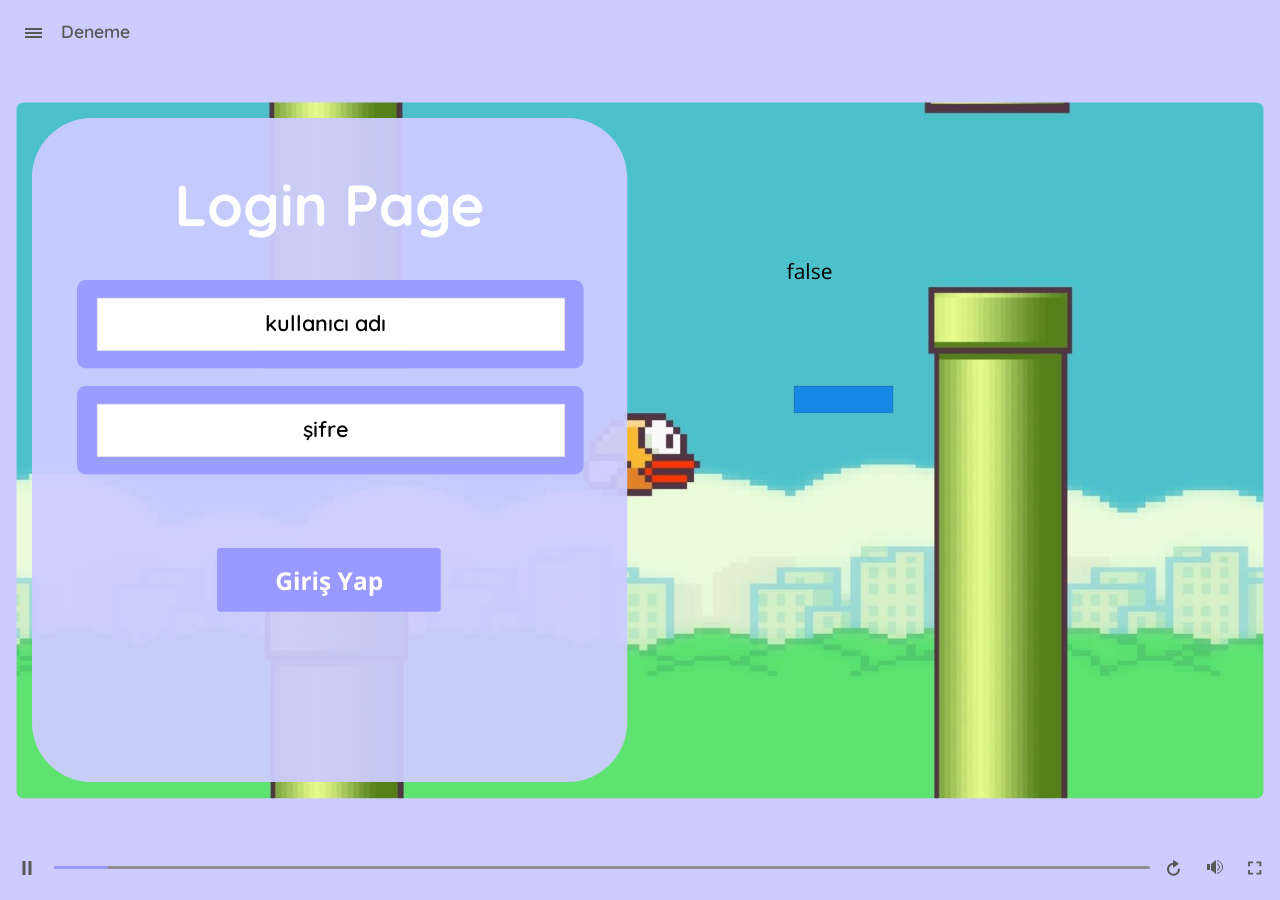
<file: index.html>
﻿<!doctype html>
<html lang="tr-TR">
<head>
  <meta charset="utf-8">
  <!-- Created using Storyline 360 x64 - http://www.articulate.com  -->
  <!-- version: 3.96.33815.0 -->
  <title>Deneme</title>
  <meta http-equiv="x-ua-compatible" content="IE=edge"/>
  <meta name="viewport" content="width=device-width,initial-scale=1,user-scalable=no,shrink-to-fit=no,minimal-ui"/>
  <meta name="apple-mobile-web-app-capable" content="yes"/>
  <style>
    html, body { height: 100%; padding: 0; margin: 0 }
    #app { height: 100%; width: 100%; }
  </style>

  <script>
    window.DS = {};
    window.globals = {
      DATA_PATH_BASE: '',
      HAS_FRAME: true,
      HAS_SLIDE: true,

      lmsPresent: false,
      tinCanPresent: false,
      cmi5Present: false,
      aoSupport: false,
      scale: 'noscale',
      captureRc: false,
      browserSize: 'optimal',
      bgColor: '#CCCCFF',
      features: 'DropInAcc,DropInBase,DropInCore,DropInInteractions,DropInVideo,LayerPresentAsDialog,MultipleQuizTracking,UpdatedThemeEditor',
      themeName: 'unified',
      preloaderColor: '#8C8C8C',
      suppressAnalytics: false,
      productChannel: 'stable',
      publishSource: 'storyline',
      aid: 'aid|00ebfcaf-3bd0-47c8-a664-331a74a7aa08',
      cid: 'ae1ab2a7-a864-4b74-bf4b-412675854950',
      playerVersion: '3.96.33815.0',
      publishTimestamp: '2025-04-28T13:32:07.5579666Z',
      maxIosVideoElements: 10,
      connectionSettings: { message: '%C3%87evrimd%C4%B1%C5%9F%C4%B1s%C4%B1n%C4%B1z.%20Tekrar%20ba%C4%9Flanmay%C4%B1%20deniyor...', useDarkTheme: true, mode: 'disabled' },
      hasFeature: function(feature) {
        return this.features.split(',').includes(feature);
      },
      
      parseParams: function(qs) {
        if (window.globals.parsedParams != null) {
          return window.globals.parsedParams;
        }
        qs = (qs || window.location.search.substr(1)).split('+').join(' ');
        var params = {},
            tokens,
            re = /[?&]?([^=]+)=([^&]*)/g;

        while (tokens = re.exec(qs)) {
          params[decodeURIComponent(tokens[1]).trim()] =
            decodeURIComponent(tokens[2]).trim();
        }
        window.globals.parsedParams = params;
        return params;
      }

    };
  </script>
  <script>
    var isIe11 = ('ActiveXObject' in window || window.MSBlobBuilder != null)
      && window.msCrypto != null && !window.ActiveXObject;
    if (isIe11) {
      window.globals.unsupportedBrowser = true;
      document.write(atob('[base64]'));
    }
  </script>

  <script>
    if (window.globals.hasFeature('MultiLanguageSinglePackageSupport')) {
      
      
    }
  </script>

  
  <script>window.THREE = { };</script>
  
</head>
<body style="background: #CCCCFF" class="cs-HTML theme-unified">
  <!-- 360 -->
  <script>!function(){var e,i=/iPhone/i,o=/iPod/i,n=/iPad/i,t=/\biOS-universal(?:.+)Mac\b/i,r=/\bAndroid(?:.+)Mobile\b/i,a=/Android/i,d=/(?:SD4930UR|\bSilk(?:.+)Mobile\b)/i,p=/Silk/i,l=/Windows Phone/i,u=/\bWindows(?:.+)ARM\b/i,b=/BlackBerry/i,s=/BB10/i,c=/Opera Mini/i,f=/\b(CriOS|Chrome)(?:.+)Mobile/i,h=/Mobile(?:.+)Firefox\b/i,v=function(e){return void 0!==e&&"MacIntel"===e.platform&&"number"==typeof e.maxTouchPoints&&e.maxTouchPoints>1&&"undefined"==typeof MSStream};e=function(e){var m={userAgent:"",platform:"",maxTouchPoints:0};e||"undefined"==typeof navigator?"string"==typeof e?m.userAgent=e:e&&e.userAgent&&(m={userAgent:e.userAgent,platform:e.platform,maxTouchPoints:e.maxTouchPoints||0}):m={userAgent:navigator.userAgent,platform:navigator.platform,maxTouchPoints:navigator.maxTouchPoints||0};var g=m.userAgent,y=g.split("[FBAN");void 0!==y[1]&&(g=y[0]),void 0!==(y=g.split("Twitter"))[1]&&(g=y[0]);var A=function(e){return function(i){return i.test(e)}}(g),w={apple:{phone:A(i)&&!A(l),ipod:A(o),tablet:!A(i)&&(A(n)||v(m))&&!A(l),universal:A(t),device:(A(i)||A(o)||A(n)||A(t)||v(m))&&!A(l)},amazon:{phone:A(d),tablet:!A(d)&&A(p),device:A(d)||A(p)},android:{phone:!A(l)&&A(d)||!A(l)&&A(r),tablet:!A(l)&&!A(d)&&!A(r)&&(A(p)||A(a)),device:!A(l)&&(A(d)||A(p)||A(r)||A(a))||A(/\bokhttp\b/i)},windows:{phone:A(l),tablet:A(u),device:A(l)||A(u)},other:{blackberry:A(b),blackberry10:A(s),opera:A(c),firefox:A(h),chrome:A(f),device:A(b)||A(s)||A(c)||A(h)||A(f)},any:!1,phone:!1,tablet:!1};return w.any=w.apple.device||w.android.device||w.windows.device||w.other.device,w.phone=w.apple.phone||w.android.phone||w.windows.phone,w.tablet=w.apple.tablet||w.android.tablet||w.windows.tablet,w}(),"object"==typeof exports&&"undefined"!=typeof module?module.exports=e:"function"==typeof define&&define.amd?define((function(){return e})):this.isMobile=e}();
    window.isMobile.apple.tablet = window.isMobile.apple.tablet ||
      (navigator.platform === 'MacIntel' && navigator.maxTouchPoints > 1);
    window.isMobile.apple.device = window.isMobile.apple.device || window.isMobile.apple.tablet;
    window.isMobile.tablet = window.isMobile.tablet || window.isMobile.apple.tablet;
    window.isMobile.any = window.isMobile.any || window.isMobile.apple.tablet;
  </script>

  <div id="focus-sink" tabindex="-1"></div>

  <div id="preso"></div>
  <script>
    (function() {

      var classTypes = [ 'desktop', 'mobile', 'phone', 'tablet' ];

      var addDeviceClasses = function(prefix, testObj) {
        var curr, i;
        for (i = 0; i < classTypes.length; i++) {
          curr = classTypes[i];
          if (testObj[curr]) {
            document.body.classList.add(prefix + curr);
          }
        }
      };

      var params = window.globals.parseParams(),
          isDevicePreview = params.devicepreview === '1',
          isPhoneOverride = params.deviceType === 'phone' || (isDevicePreview && params.phone == '1'),
          isTabletOverride = (params.deviceType === 'tablet' || isDevicePreview) && !isPhoneOverride,
          isMobileOverride = isPhoneOverride || isTabletOverride;

      var deviceView = {
        desktop: !window.isMobile.any && !isMobileOverride,
        mobile: window.isMobile.any || isMobileOverride,
        phone: isPhoneOverride || (window.isMobile.phone && !isTabletOverride),
        tablet: isTabletOverride || window.isMobile.tablet
      };

      window.globals.deviceView = deviceView;
      window.isMobile.desktop = !window.isMobile.any;
      window.isMobile.mobile = window.isMobile.any;

      addDeviceClasses('view-', deviceView);

    })();
  </script>
  
  <script src='story_content/triggers.js' type=text/javascript></script>
<script src='story_content/user.js' type=text/javascript></script>
  <div class="slide-loader"></div>

  <script>
    var doc = document, loader = doc.body.querySelector('.slide-loader'); [ 1, 2, 3 ].forEach(function(n) { var d = doc.createElement('div'); d.style.backgroundColor = window.globals.preloaderColor; d.classList.add('mobile-loader-dot'); d.classList.add('dot' + n); loader.appendChild(d); });
  </script>

  <div class="mobile-load-title-overlay" style="display: none">
    <div class="mobile-load-title">Deneme</div>
  </div>

  <div class="mobile-chrome-warning"></div>

  
<style>
  .warn-connection-dialog {
    display: none;
    background: transparent;
    pointer-events: all;
    position: fixed;
    left: 0;
    top: 0;
    width: 100%;
    height: 100%;
    z-index: 999;
  }

  .warn-connection-content {
    pointer-events: all;
    border-radius: 4px;
    background: white;
    border: 1px solid #E7E7E7;
    color: #333333;
    box-shadow: 0 2px 4px rgba(0, 0, 0, 0.25);
    transition: all 150ms ease-out;
    position: absolute;
    white-space: nowrap;
  }

  .view-phone.is-landscape .warn-connection-content {
    left: 23px;
    bottom: 23px;
  }

  .view-tablet.is-landscape .warn-connection-content {
    left: 50%;
    top: 20px;
    transform: translateX(-50%);
  }

  .view-mobile.is-portrait .warn-connection-content {
    transform: translate(-50%, calc(-100% - 15px));
  }

  .warn-connection-content p {
    display: inline-block;
    margin: 0 8px 0 0;
    line-height: 33px;
    font-size: 11px;
  }

  .warn-connection-content svg {
    position: relative;
    vertical-align: middle;
    margin: 0 2px 2px 8px;
  }

  .view-desktop .warn-connection-content {
    left: 1.5em;
    bottom: 1.5em;
  }

  .view-desktop .warn-connection-content p {
    font-size: 1.1em;
  }

  .is-offline .warn-connection-dialog {
    display: block;
  }

  .is-offline .cs-panel * {
    pointer-events: none !important;
  }

  .is-offline .cs-panel {
    pointer-events: all !important;
  }

  .is-offline #nav-controls * {
    pointer-events: none !important;
  }

  .is-offline #nav-controls {
    pointer-events: all !important;
  }
</style>

<div class="warn-connection-dialog" role="alertdialog" aria-modal="true" tabindex="0" aria-labelledby="warn-connection-message">
  <div class="warn-connection-content">
    <svg width="17" height="15" viewBox="0 0 17 15" xmlns="http://www.w3.org/2000/svg">
      <path fill="#8F0000" stroke="white" d="M16.07,12.98 L15.88,12.23 L9.51,1.21 C8.97,0.26,7.6,0.26,7.06,1.21 L0.69,12.23 C0.15,13.16,0.81,14.36,1.91,14.36 H14.65 C15.47,14.36,16.05,13.7,16.07,12.98 Z"/>
      <path fill="white" stroke="white" d="M8.58,5.5 C8.35,5.28,8.5,5.35,8.21,5.32 C8.09,5.35,7.97,5.49,7.96,5.67 C7.97,5.79,7.98,5.92,7.98,6.04 L7.98,6.04 C7.99,6.17,8,6.31,8.01,6.43 L8.01,6.44 C8.03,6.92,8.06,7.41,8.09,7.9 L8.09,7.9 C8.12,8.39,8.14,8.88,8.17,9.37 C8.17,9.39,8.18,9.42,8.2,9.44 C8.23,9.46,8.25,9.47,8.28,9.47 C8.31,9.47,8.34,9.46,8.35,9.44 C8.37,9.43,8.38,9.4,8.39,9.35 L8.39,9.34 C8.39,9.24,8.4,9.15,8.4,9.05 L8.4,9.05 C8.41,8.96,8.41,8.86,8.42,8.75 C8.43,8.44,8.45,8.12,8.47,7.81 L8.47,7.81 C8.49,7.49,8.51,7.18,8.53,6.87 C8.55,6.46,8.56,6.05,8.59,5.64 L8.6,5.62 C8.6,5.57,8.59,5.53,8.58,5.5 L8.21,5.32 Z"/>
      <circle fill="white" stroke="white" cx="8.3" cy="11.35" r="0.3"/>
    </svg>
    <p id="warn-connection-message">You are offline. Trying to reconnect...</p>
  </div>
</div>

<script>
  (function() {
    window.DS.connection = {
      warningShown: false,
      assets: {},
      loadingAssetGroup: false,
      retryDelay: 500
    };

    var connectionSettings = window.globals.connectionSettings || {};

    var useConnectionMessages = window.AbortController != null &&
      window.location.protocol != 'file:' &&
      connectionSettings.mode === 'normal';

    window.DS.connection.useConnectionMessages = useConnectionMessages;

    var assetCount = 0;
    var checkLoadedId;


    if (useConnectionMessages && connectionSettings != null) {
      var contentEl = document.querySelector('.warn-connection-content');
      var messageEl = contentEl.querySelector('p');

      if (connectionSettings.useDarkTheme) {
        contentEl.style.borderColor = '#BABBBA';
        contentEl.style.backgroundColor = '#282828';
        contentEl.style.color = '#FFFFFF';
      }

      if (connectionSettings.message != null) {
        messageEl.textContent = window.decodeURIComponent(connectionSettings.message);
      }
    }

    function checkAssetsReady() {
      for (var i in DS.connection.assets) {
        if (!DS.connection.assets[i].success) {
          return false;
        }
      }
      return true;
    }

    function stopAssetGroup() {
      if (!useConnectionMessages) { return; }

      assetCount = 0;

      DS.connection.oldAssetGroup = DS.connection.assets;
      DS.connection.assets = {};
      DS.connection.loadingAssetGroup = false;
      clearInterval(checkLoadedId);
    }

    function startAssetGroup() {
      if (!useConnectionMessages) { return; }
      var ticks = 0;
      clearInterval(checkLoadedId);
      checkLoadedId = setInterval(function() {
        var loaded = 0;
        if (assetCount === 0 && loaded === 0) {
          clearInterval(checkLoadedId);
          return;
        }

        for (var i in DS.connection.assets) {
          if (DS.connection.assets[i].success) {
            loaded++;
          }
        }

        if (assetCount === loaded && checkAssetsReady()) {
          for (var i in DS.connection.assets) {
            if (DS.connection.assets[i].action) {
              DS.connection.assets[i].action();
            }
          }
          hideWarning();
          stopAssetGroup();
        }
      }, 100)
    }

    function requiredAsset(url, action, retry, type) {
      if (!useConnectionMessages) { return; }
      if (DS.connection.assets[url]) { return; }

      DS.connection.assets[url] = {
        success: false, action: action, retry: retry, type: type
      };
      assetCount = Object.keys(DS.connection.assets).length;
      if (!DS.connection.loadingAssetGroup) {
        startAssetGroup();
      }
      DS.connection.loadingAssetGroup = true;
    }

    function assetLoaded(url) {
      if (!useConnectionMessages) { return; }
      if (DS.connection.assets[url]) {
        DS.connection.assets[url].success = true;
      }
    }

    function assetFailed(url) {
      if (!useConnectionMessages) { return; }
      if (!DS.connection.assets[url]) {
        if (/\.js$/.test(url) && url.indexOf('transcripts') === -1) {
          setTimeout(function() {
            if (DS.connection.lastSlideLoaded != null) {
              DS.connection.lastSlideLoaded();
            }
          }, DS.connection.retryDelay);
        }
        return;
      }
      if (!DS.connection.warningShown) { showWarning(); }
      if (DS.connection.assets[url].retry) {
        setTimeout(function() {
          if (!DS.connection.assets[url].success) {
            DS.connection.assets[url].retry()
          }
        }, DS.connection.retryDelay);
      }
    }

    function hideWarning() {
      document.body.classList.remove('is-offline');
      DS.connection.warningShown = false;
      enableKeys();
    }
    DS.connection.hideWarning = hideWarning

    function showWarning(btn) {
      document.body.classList.add('is-offline')
      DS.connection.warningShown = true;
      updateWarningPosition();
      disableKeys();
    }

    function updateWarningPosition() {
      if (!DS.connection.warningShown) {
        return;
      }

      var isPortrait = document.body.classList.contains('is-portrait');
      var isMobile = document.body.classList.contains('view-mobile');
      var warningEl = document.querySelector('.warn-connection-content');

      if (isPortrait && isMobile) {
        var slide = document.querySelector('.primary-slide');
        var slideRect = slide != null
          ? slide.getBoundingClientRect()
          : { top: window.innerHeight, left: 0, width: window.innerWidth };

        warningEl.style.top = `${slideRect.top}px`
        warningEl.style.left = `${slideRect.left + slideRect.width / 2}px`
      } else {
        warningEl.style.top = null;
        warningEl.style.left = null;
      }

      window.requestAnimationFrame(updateWarningPosition);
    }

    function onDisableKeyDown(e) {
      e.preventDefault();
      e.stopImmediatePropagation();
    }

    function onDisableKeyUp(e) {
      e.preventDefault();
      e.stopImmediatePropagation();
    }

    var accStyle = document.createElement('style');
    var warnDialogEl = document.querySelector('.warn-connection-dialog');

    function disableKeys() {
      if (DS.views && DS.views.nsStack && DS.views.nsStack.length === 1) {
        DS.views.nsStack[0].tabReachable = false
        DS.views.nsStack[0].updateTabIndex(true, true);
      }

      accStyle.innerHTML = '.acc-shadow-dom { display: none; }';
      document.body.appendChild(accStyle);

      warnDialogEl.parentNode.append(warnDialogEl);
      warnDialogEl.focus();
    }

    function enableKeys() {
      accStyle.remove();
      if (DS.views && DS.views.nsStack && DS.views.nsStack.length === 1 && DS.views.nsStack[0].name === '_frame') {
        DS.views.nsStack[0].tabReachable = true;
        DS.views.nsStack[0].updateTabIndex();
      }
    }

    // these will all be noops if the feature flag isn't set in
    // the data and `window.globals.features`
    DS.connection.requiredAsset = requiredAsset;
    DS.connection.assetLoaded = assetLoaded;
    DS.connection.assetFailed = assetFailed;
    DS.connection.stopAssetGroup = stopAssetGroup;
    DS.connection.startAssetGroup = startAssetGroup;
  })();
</script>


  <script>
    
    if (window.autoSpider && window.vInterfaceObject) {
      document.querySelector('.mobile-load-title-overlay').style.display = 'none';
    }
  </script>

  

  <link rel="stylesheet" href="html5/data/css/output.min.css" data-noprefix/>
</body>
<script src="html5/lib/scripts/bootstrapper.min.js"></script>
</html>
</file>
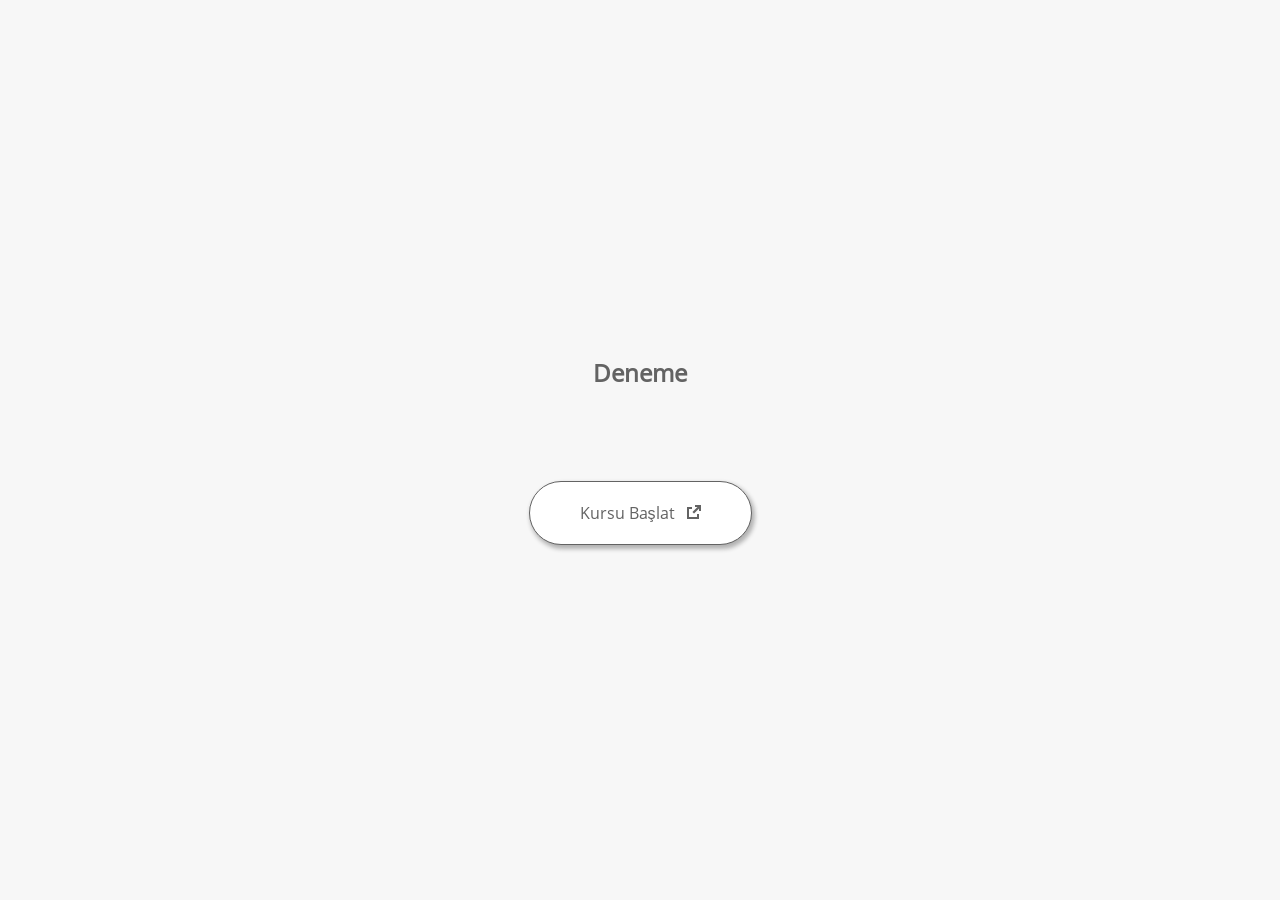
<file: launcher.html>
﻿<html lang="tr-TR">
	<head>
		<!-- Created using Storyline 360 x64 - http://www.articulate.com  --> 
		<!-- version: 3.96.33815.0 --> 

		<title>Deneme</title>
    <style>
      @font-face {
        font-family: "Open Sans Full";
        font-style: normal;
        font-weight: 400;
        src: local("Open Sans"),
             local("OpenSans"),
             url(html5/lib/stylesheets/mobile-fonts/open-sans-regular.woff) format("woff")
      }
      body {
        background-color: #F7F7F7;
      }
      h1 {
        color: #636363;
        font-family: "Open Sans Full", Helvetica, sans-serif;
        font-size: 150%;
        margin-bottom: 92px;
        padding-bottom: 0;
      }

      button {
        background-color: #FFF;
        border: 1px solid #636363;
        border-radius: 80px;
        box-shadow: 2px 3px 4px 1px rgba(39, 39, 39, 0.33);
        color: #636363;
        font-family: "Open Sans Full", Helvetica, sans-serif;
        font-size: 100%;
        padding: 20px 50px;
      }
      img {
        height: 15px;
        width: 15px;
        margin-left: 8px;
      }
    </style>
		<script>
			
			/******************************************************************************/
			//
			// NOTE TO DEVELOPERS:
			// The following code should be integrated with your web page in order to open
			// the presentation in a new window.  To launch the presentation immediately, 
			// simply copy the code below into your web page.  To launch the presentation
			// when a button or link is clicked, call LaunchPresentation when the onClick
			// event is triggered.
			//
			/******************************************************************************/		
		
		
			var Safari =  (navigator.appVersion.indexOf("Safari") >= 0);
			
			var g_bChromeless = true;
			var g_bResizeable = true;
			var g_nContentWidth = 2180;
			var g_nContentHeight = 1174;
			var g_strStartPage = "story.html" + document.location.search;
			var g_strBrowserSize = "optimal";
		
			function LaunchContent()
			{
				var nWidth = screen.availWidth;
				var nHeight = screen.availHeight;

				if (nWidth > g_nContentWidth && nHeight > g_nContentHeight && g_strBrowserSize != "fullscreen")
				{
					nWidth = g_nContentWidth;
					nHeight = g_nContentHeight;
					
					if (!Safari && !g_bChromeless)
					{
						nWidth += 17;
					}
				}

				// Build the options string
				var strOptions = "width=" + nWidth +",height=" + nHeight;
				if (g_bResizeable)
				{
					strOptions += ",resizable=yes"
				}
				else
				{
					strOptions += ",resizable=no"
				}

				if (g_bChromeless)
				{
					strOptions += ", status=0, toolbar=0, location=0, menubar=0, scrollbars=0";
				}
				else
				{
					strOptions += ", status=1, toolbar=1, location=1, menubar=1, scrollbars=1";
				}

				// Launch the URL
				if (Safari)
				{
					var oWnd = window.open("", "_blank", strOptions);
					oWnd.location = g_strStartPage;
				}
				else
				{
					window.open(g_strStartPage , "_blank", strOptions);
				}
			}

			
			
		</script>
		
	</head>
	
	<body onload="setTimeout('LaunchContent()', 100);">
		<center>
			<table width="100%" height="100%" border="0" cellpadding="0" cellspacing="0">
				<tr>
					<td>
						<center>
              <h1 tabIndex="-1">Deneme</h1>
							<button onclick="LaunchContent()" aria-label="Kursu Başlat: yeni pencerede açılır">Kursu Başlat <img src="story_content/external_window.png" style="border-style: none; height: 14px; width: 14px;" tabIndex="-1" aria-hidden="true"/></button>
						</center>
					</td>
				</tr>
			</table>
		</center>
	</body>
</html>
</file>
